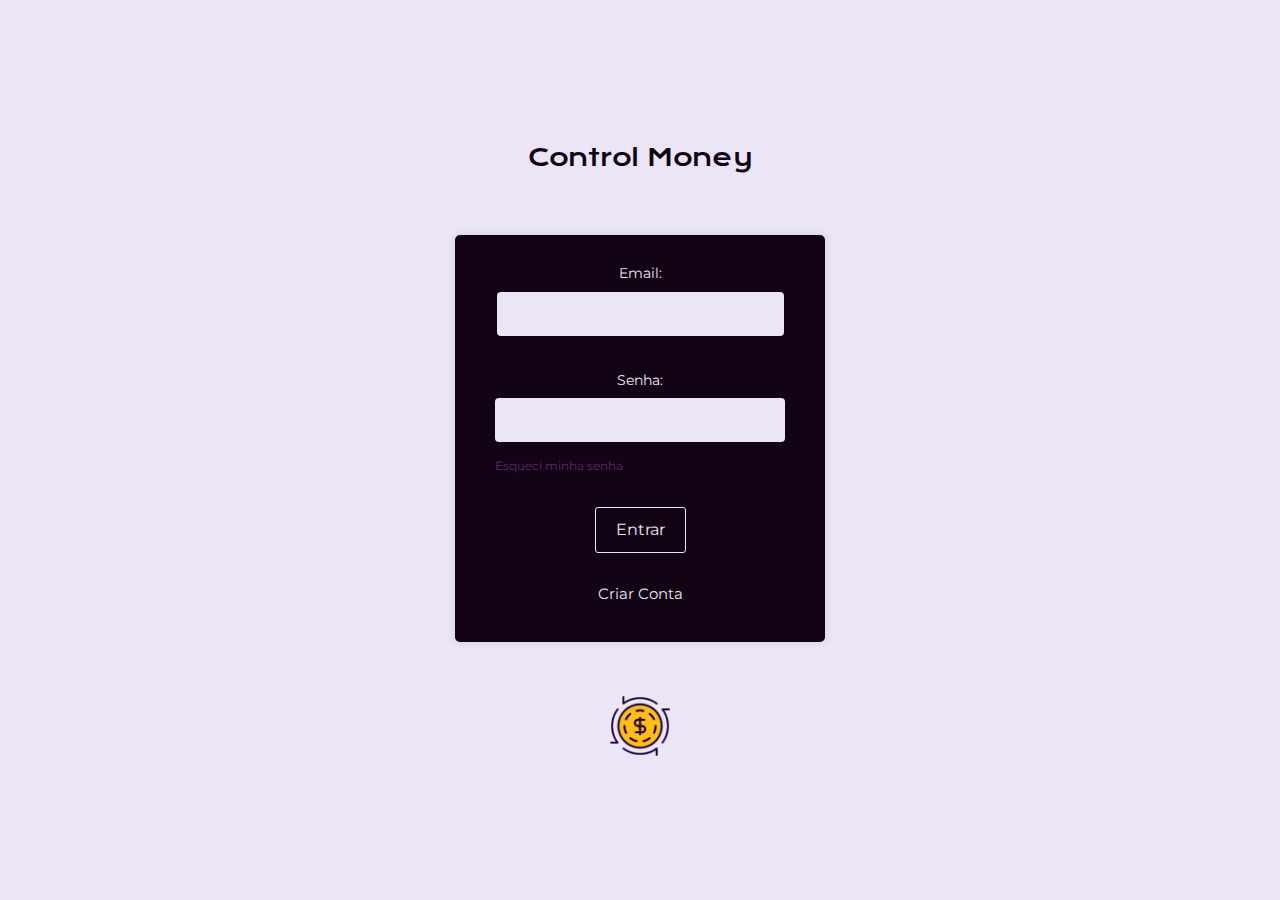
<file: index.html>
<!DOCTYPE html>
<html lang="ptbr">

<head>
  <meta charset="UTF-8">
  <meta name="viewport" content="width=device-width, initial-scale=1.0">
  <link href="https://cdn.jsdelivr.net/npm/bootstrap@5.3.3/dist/css/bootstrap.min.css" rel="stylesheet" integrity="sha384-QWTKZyjpPEjISv5WaRU9OFeRpok6YctnYmDr5pNlyT2bRjXh0JMhjY6hW+ALEwIH" crossorigin="anonymous">
  <link rel="stylesheet" href="/componentes/login/login.css">
  <link rel="icon" href="/imagens/icon.png" type="image/png">
  <title>Login</title>
</head>

<body>
  <main class="container d-flex flex-column justify-content-center align-items-center vh-100">
    <h1>Control Money</h1>

    <form class="w-100" style="max-width: 370px;">
      <div class="mb-3">
        <label for="email">Email:</label>
        <input type="email" id="email" name="email" required>
      </div>
      <div class="mb-3">
        <label for="password">Senha:</label>
        <input type="password" id="password" name="password" required>
        <a href="#" class="d-flex justify-content-between mb-3 w-100 text-decoration-none esqueci">Esqueci minha senha</a>
      </div>
      
      <a href="componentes/perfil/perfil.html" class="botao">Entrar</a>
      <a href="/componentes/criarConta/criarConta.html" class="d-flex justify-content-center mb-3 w-100 text-decoration-none criarConta">Criar Conta</a>

    </form>

    <img src="/imagens/icon.png" alt="Icone" class="icone">
  </main>

  <script src="https://cdn.jsdelivr.net/npm/bootstrap@5.3.3/dist/js/bootstrap.bundle.min.js" integrity="sha384-YvpcrYf0tY3lHB60NNkmXc5s9fDVZLESaAA55NDzOxhy9GkcIdslK1eN7N6jIeHz" crossorigin="anonymous"></script>
</body>

</html>
</file>
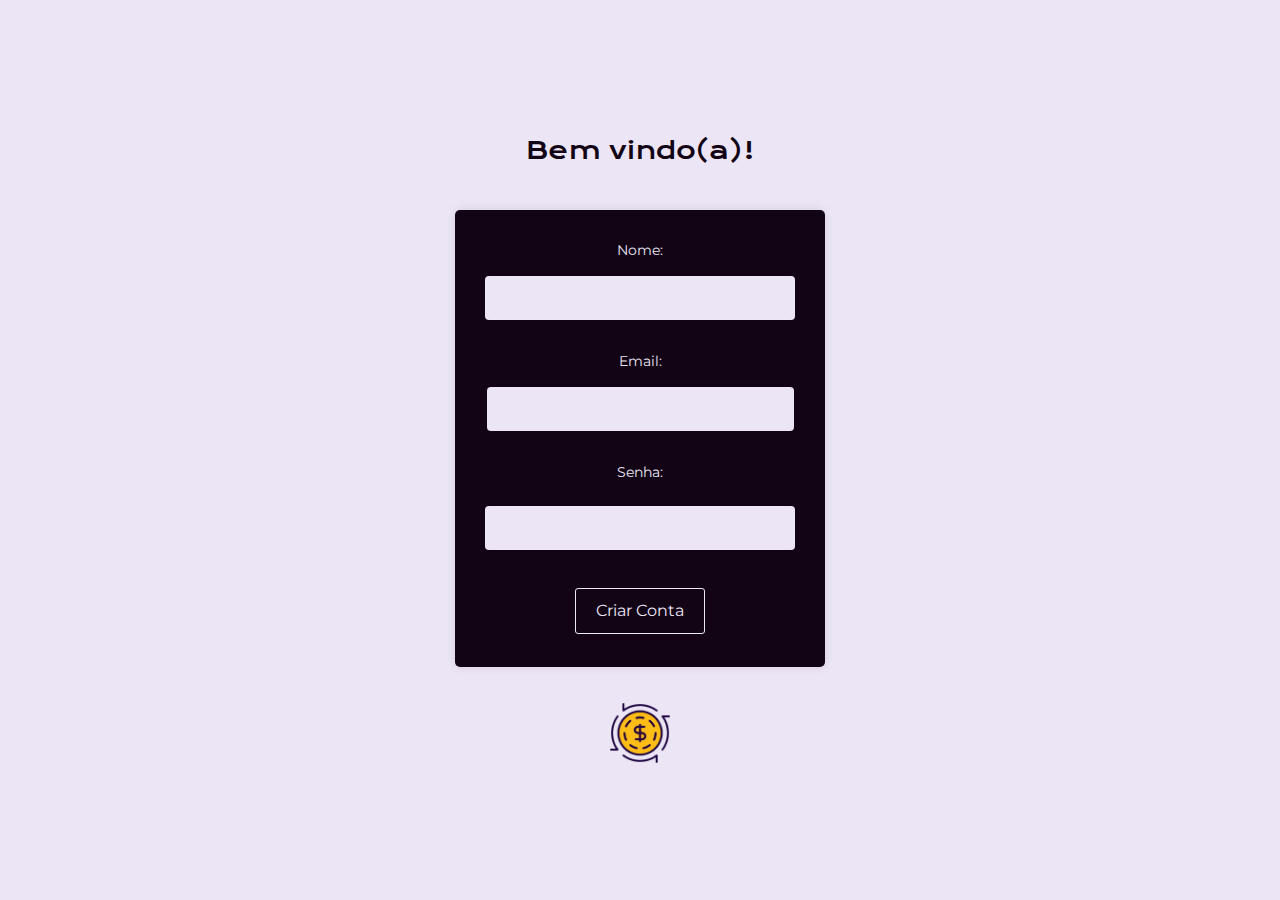
<file: componentes/criarConta/criarConta.html>
<!DOCTYPE html>
<html lang="ptbr">

  <head>
    <meta charset="utf-8">
    <meta name="viewport" content="width=device-width, initial-scale=1">
    <link href="https://cdn.jsdelivr.net/npm/bootstrap@5.3.3/dist/css/bootstrap.min.css" rel="stylesheet" integrity="sha384-QWTKZyjpPEjISv5WaRU9OFeRpok6YctnYmDr5pNlyT2bRjXh0JMhjY6hW+ALEwIH" crossorigin="anonymous">
    <link rel="stylesheet" href="/componentes/criarConta/criarConta.css">
    <link rel="icon" href="/imagens/icon.png" type="image/png">
    <title>Criar Conta</title>
  </head>

  <body>
    <main class="container d-flex flex-column justify-content-center align-items-center vh-100">
      <h1>Bem vindo(a)!</h1>
  
      <form class="w-100" style="max-width: 370px;">
        <div class="mb-3">
          <label for="nome">Nome:</label>
          <input type="text" id="nome" name="nome" required>
        </div>
        <div class="mb-3">
          <label for="email">Email:</label>
          <input type="email" id="email" name="email" required>
        </div>
        <div class="mb-3">
          <label for="password" class="form-label">Senha:</label>
          <input type="password" id="password" name="password" required>
        </div>

        <a href="../perfil/perfil.html" class="botao">Criar Conta</a>

      </form>

      <img src="/imagens/icon.png" alt="Icone" class="icone">

      <script src="https://cdn.jsdelivr.net/npm/bootstrap@5.3.3/dist/js/bootstrap.bundle.min.js" integrity="sha384-YvpcrYf0tY3lHB60NNkmXc5s9fDVZLESaAA55NDzOxhy9GkcIdslK1eN7N6jIeHz" crossorigin="anonymous"></script>
    </main>

</html>
</file>
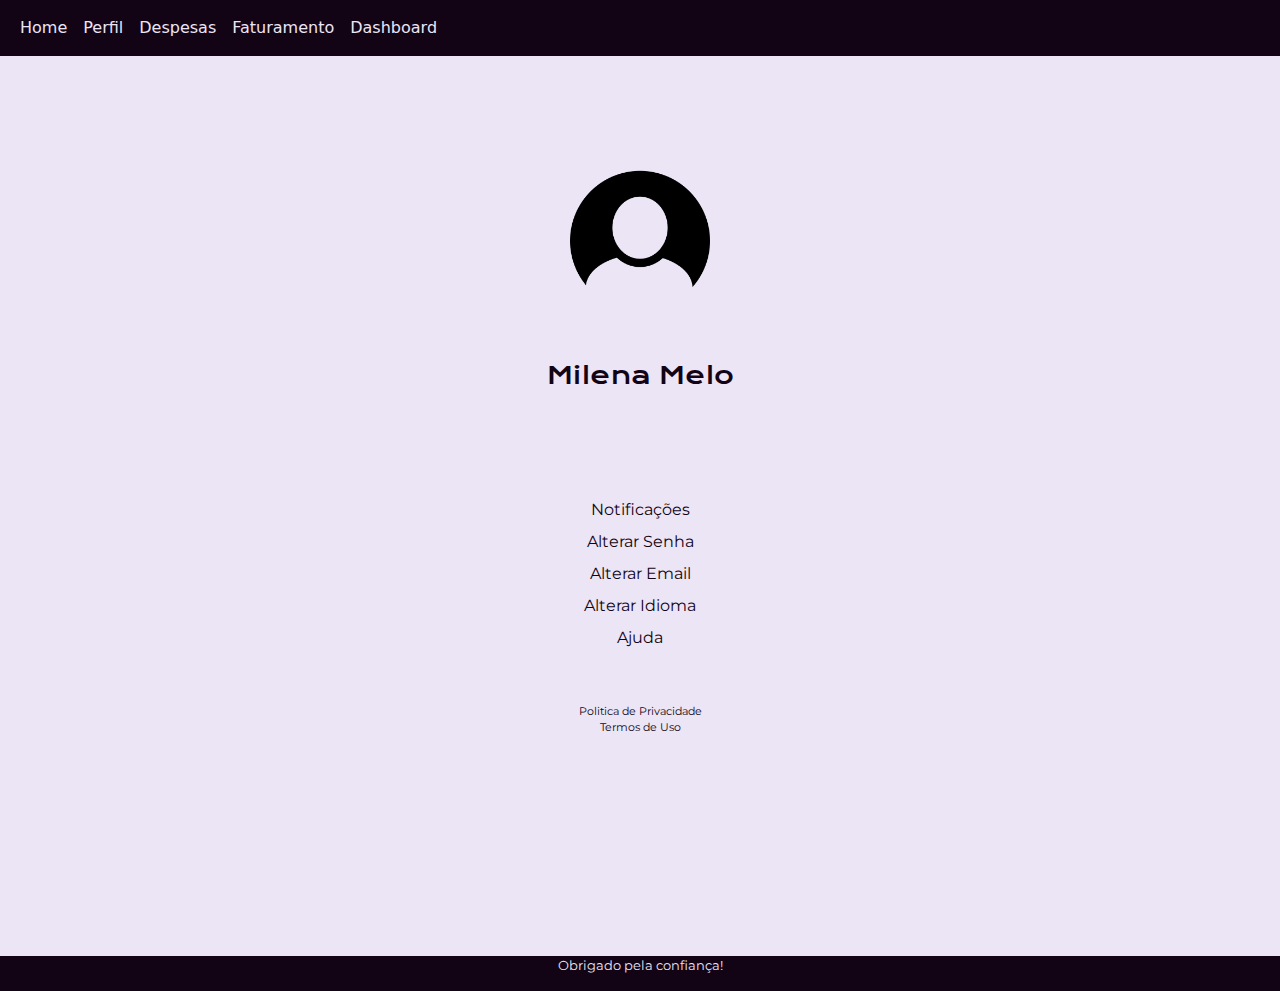
<file: componentes/perfil/perfil.html>
<!DOCTYPE html>
<html lang="ptbr">

<head>
  <meta charset="UTF-8">
  <meta name="viewport" content="width=device-width, initial-scale=1.0">
  <link href="https://cdn.jsdelivr.net/npm/bootstrap@5.3.3/dist/css/bootstrap.min.css" rel="stylesheet" integrity="sha384-QWTKZyjpPEjISv5WaRU9OFeRpok6YctnYmDr5pNlyT2bRjXh0JMhjY6hW+ALEwIH" crossorigin="anonymous">
  <link rel="stylesheet" href="perfil.css">
  <link rel="icon" href="/imagens/icon.png" type="image/png">
  <title>Perfil</title>
</head>

<body>
  <header class="cabecalho">
    <nav class="navbar navbar-expand-lg">
      <div class="container-fluid">

        <button class="navbar-toggler" type="button" data-bs-toggle="collapse" data-bs-target="#navbarNav" aria-controls="navbarNav" aria-expanded="false" aria-label="Toggle navigation">
          <span class="navbar-toggler-icon"></span>
        </button>

        <div class="collapse navbar-collapse" id="navbarNav">
          <ul class="navbar-nav"> 
              <a class="nav-link texto" href="#">Home</a>
            </li>
            <li class="nav-item">
              <a class="nav-link texto" href="#">Perfil</a>
            </li>
            <li class="nav-item">
              <a class="nav-link texto" href="#">Despesas</a>
            </li>
            <li class="nav-item">
              <a class="nav-link texto" href="#">Faturamento</a>
            </li>
            <li class="nav-item">
              <a class="nav-link texto" href="#">Dashboard</a>
            </li>
          </ul>
        </div>
      </div>
    </nav>
  </header>

  <main class="d-flex flex-column">
    <img src="/imagens/usuario.png" alt="Exemplo de foto do usuario" class="fotoUser">
    <h2 class="nome">Milena Melo</h2>

      <nav class="configuracoes">
        <a>Notificações</a>
      </nav>
      <nav class="configuracoes">
        <a>Alterar Senha</a>
      </nav>
      <nav class="configuracoes">
        <a>Alterar Email</a>
      </nav>
      <nav class="configuracoes">
        <a>Alterar Idioma</a>
      </nav>
      <nav class="configuracoes">
        <a>Ajuda</a>
      </nav>

      <nav class="documentacao">
        <a>Politica de Privacidade</a>
      </nav>
      <nav class="documentacao">
        <a>Termos de Uso</a>
      </nav>

  </main>

  <footer class="rodape">
    <p>Obrigado pela confiança!</p>
  </footer>

  <script src="https://cdn.jsdelivr.net/npm/bootstrap@5.3.3/dist/js/bootstrap.bundle.min.js" integrity="sha384-YvpcrYf0tY3lHB60NNkmXc5s9fDVZLESaAA55NDzOxhy9GkcIdslK1eN7N6jIeHz" crossorigin="anonymous"></script>
</body>

</html>
</file>
<file: componentes/login/login.css>
@import url("https://fonts.googleapis.com/css2?family=Krona+One&family=Montserrat:wght@400;600&display=swap");

:root {
	--cor-primaria: #120415;
	--cor-secundaria: #ece5f5;
	--cor-terciaria: #5f276c;
	--cor-quartenaria: #8146a3;
	--cor-hover: #3f1757;

	--fonte-principal: "Krona One", sans-serif;
	--fonte-secundaria: "Montserrat", sans-serif;
}

* {
	box-sizing: border-box;
	margin: 0;
	padding: 0;
}

body {
	display: flex;
	justify-content: center;
	align-items: center;
	height: 100vh;
	margin: 0;
	text-align: center;
	background-color: var(--cor-secundaria);
	font-family: var(--fonte-secundaria);
}

h1 {
	font-family: var(--fonte-principal);
	color: var(--cor-primaria);
	font-size: 24px;
	position: relative;
	bottom: 6%;
}

form {
	display: flex;
	flex-direction: column;
	align-items: center;
	background-color: var(--cor-primaria);
	padding: 25px 5px 20px 5px;
	border-radius: 5px;
	box-shadow: 0 0 10px rgba(0, 0, 0, 0.1);
	width: 100%;
}

label {
	padding: 1%;
	font-size: 14px;
	color: var(--cor-secundaria);
}

input {
	margin: 5px 0 15px 0;
	padding: 10px;
	font-size: 16px;
	border: none;
	border-radius: 4px;
	width: 100%;
	background-color: var(--cor-secundaria);
}

.botao {
	padding: 10px 20px;
	font-size: 16px;
	color: var(--cor-secundaria);
	background-color: var(--cor-primaria);
	border: 1px solid var(--cor-secundaria);
	border-radius: 3px;
	cursor: pointer;
	text-decoration: none;
}

.botao:hover {
	background-color: var(--cor-hover);
}

.esqueci {
	color: var(--cor-terciaria);
	text-decoration: none;
	font-size: 12px;
}

.esqueci:hover {
	color: var(--cor-quartenaria);
}

.criarConta {
	color: var(--cor-secundaria);
	text-decoration: none;
	font-size: 15px;
	padding: 30px 0px 0px 0px;
}

.criarConta:hover {
	color: var(--cor-quartenaria);
}

.icone {
	width: 60px;
  height: auto;
	position: relative;
	top: 6%;
}
</file>
<file: componentes/criarConta/criarConta.css>
@import url("https://fonts.googleapis.com/css2?family=Krona+One&family=Montserrat:wght@400;600&display=swap");

:root {
	--cor-primaria: #120415;
	--cor-secundaria: #ece5f5;
	--cor-terciaria: #5f276c;
	--cor-quartenaria: #8146a3;
	--cor-hover: #3f1757;

	--fonte-principal: "Krona One", sans-serif;
	--fonte-secundaria: "Montserrat", sans-serif;
}

* {
	box-sizing: border-box;
	margin: 0;
	padding: 0;
}

body {
	display: flex;
	justify-content: center;
	align-items: center;
	height: 100vh;
	margin: 0;
	text-align: center;
	background-color: var(--cor-secundaria);
	font-family: var(--fonte-secundaria);
}

h1 {
	font-family: var(--fonte-principal);
	color: var(--cor-primaria);
	font-size: 24px;
	position: relative;
	bottom: 4%;
}

form {
	display: flex;
	flex-direction: column;
	align-items: center;
	background-color: var(--cor-primaria);
	padding: 20px 5px 40px 5px;
	border-radius: 5px;
	box-shadow: 0 0 10px rgba(0, 0, 0, 0.1);
	width: 100%;
}

label {
	padding: 10px;
	font-size: 14px;
	color: var(--cor-secundaria);
}

input {
	margin: 5px 0 5px 0;
	padding: 10px;
	font-size: 16px;
	border: none;
	border-radius: 4px;
	width: 100%;
	background-color: var(--cor-secundaria);
}

.botao {
	padding: 10px 20px;
	margin: 5px 0 5px 0;
	font-size: 16px;
	color: var(--cor-secundaria);
	background-color: var(--cor-primaria);
	border: 1px solid var(--cor-secundaria);
	border-radius: 3px;
	cursor: pointer;
	text-decoration: none;
	position: relative;
	top: 3%;
}

.botao:hover {
	background-color: var(--cor-hover);
}

.icone {
	width: 60px;
  height: auto;
	position: relative;
	top: 4%;
}
</file>
<file: componentes/perfil/perfil.css>
@import url("https://fonts.googleapis.com/css2?family=Krona+One&family=Montserrat:wght@400;600&display=swap");

:root {
	--cor-primaria: #120415;
	--cor-secundaria: #ece5f5;
	--cor-terciaria: #5f276c;
	--cor-quartenaria: #8146a3;
	--cor-hover: #3f1757;

	--fonte-principal: "Krona One", sans-serif;
	--fonte-secundaria: "Montserrat", sans-serif;
}

* {
	box-sizing: border-box;
	margin: 0;
	padding: 0;
}

.cabecalho {
	background-color: var(--cor-primaria);
}

.texto {
	color: #ece5f5
}

main {
	display: flex;
	justify-content: center;
	align-items: center;
	height: 100vh;
	margin: 0;
	text-align: center;
	background-color: var(--cor-secundaria);
	font-family: var(--fonte-secundaria);
}

.fotoUser {
	width: 140px;
  height: auto;
	position: relative;
	bottom: 18%;
}

.nome {
	font-family: var(--fonte-principal);
	color: var(--cor-primaria);
	font-size: 24px;
	position: relative;
	bottom: 11%;
}

.configuracoes {
	color: var(--cor-primaria);
	margin: 0px 0px 8px 0px;
	font-size: 16px;
}

.configuracoes:hover {
	color: var(--cor-quartenaria);
}

.documentacao {
	color: var(--cor-primaria);
	font-size: 11px;
	position: relative;
	top: 5%;
}

.documentacao:hover {
	color: var(--cor-quartenaria);
}

.rodape {
	display: flex;
	justify-content: center;
	align-items: center;
	text-align: center;
	height: 3%;
	font-family: var(--fonte-secundaria);
	font-size: 0.8rem;
	color: var(--cor-secundaria);
	background-color: var(--cor-primaria);
}
</file>
